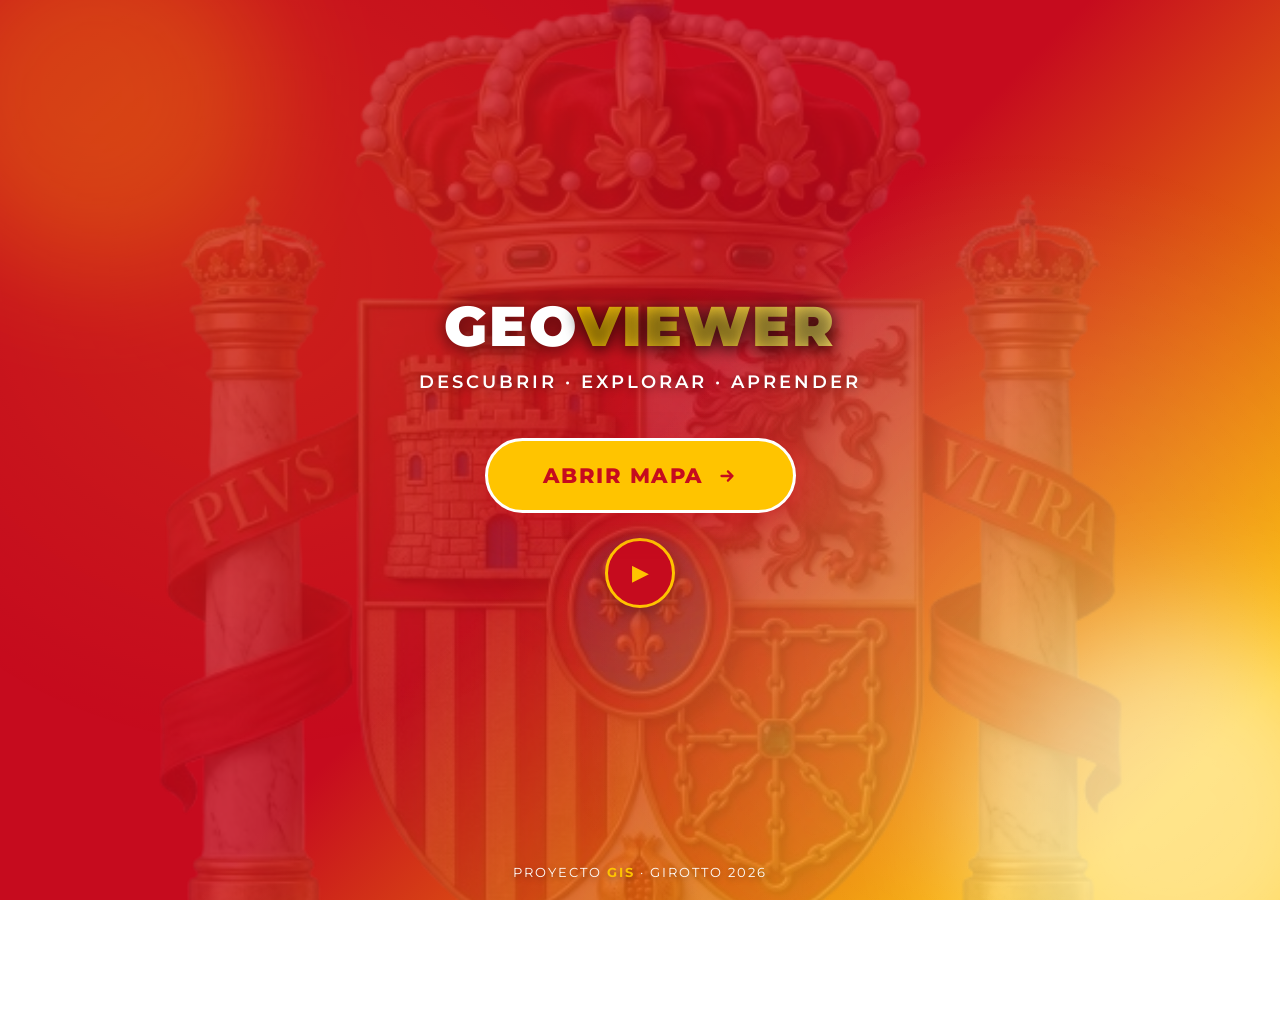
<file: index.html>
<!DOCTYPE html>
<html lang="es">
<head>
    <meta charset="UTF-8">
    <meta name="viewport" content="width=device-width, initial-scale=1.0">
    <title>Geoviewer | España</title>
    <link href="https://fonts.googleapis.com/css2?family=Montserrat:wght@400;600;800;900&display=swap" rel="stylesheet">

    <style>
        /* ===== VARIABLES DE COLOR ESPAÑA ===== */
        :root {
            --es-red: #C60B1E;       /* Rojo bandera española */
            --es-red-dark: #8B0000;
            --es-yellow: #FFC400;    /* Amarillo bandera española */
            --es-yellow-dark: #E6A800;
            --es-white: #FFFFFF;
            --es-gray: #f0f0f0;
        }

        * { margin: 0; padding: 0; box-sizing: border-box; }

        body, html {
            height: 100vh;
            width: 100%;
            font-family: 'Montserrat', sans-serif;
            overflow: hidden;
            /* ===== FONDO DE TRES COLORES: ROJO, AMARILLO, ROJO ===== */
            background: linear-gradient(135deg, 
                var(--es-red) 0%, 
                var(--es-red) 25%, 
                var(--es-yellow) 45%, 
                var(--es-yellow) 55%, 
                var(--es-red) 75%, 
                var(--es-red) 100%);
            background-size: 200% 200%;
            animation: gradientShift 15s ease infinite;
            display: flex;
            flex-direction: column;
            justify-content: center;
            align-items: center;
            position: relative;
        }

        @keyframes gradientShift {
            0%   { background-position: 0% 50%; }
            50%  { background-position: 100% 50%; }
            100% { background-position: 0% 50%; }
        }

        /* ===== IMAGEN PNG DE FONDO CON ZOOM + MOVIMIENTO ===== */
        body::after {
            content: '';
            position: absolute;
            inset: -10%;
            background-image: url('./images/img.png');
            background-size: contain;
            background-position: center;
            background-repeat: no-repeat;
            opacity: 0.18;
            pointer-events: none;
            z-index: 0;
            will-change: transform, opacity;
            animation: 
                breatheZoom 12s ease-in-out infinite,
                driftMove 18s ease-in-out infinite;
        }

        @keyframes breatheZoom {
            0%, 100% { transform: scale(1); }
            50%      { transform: scale(1.15); }
        }

        @keyframes driftMove {
            0%   { background-position: 45% 50%; }
            25%  { background-position: 55% 45%; }
            50%  { background-position: 50% 55%; }
            75%  { background-position: 45% 50%; }
            100% { background-position: 45% 50%; }
        }

        /* ===== PATRÓN DECORATIVO DE FONDO ===== */
        body::before {
            content: '';
            position: absolute;
            inset: 0;
            background-image: 
                radial-gradient(circle at 20% 30%, rgba(255,196,0,0.12) 0%, transparent 40%),
                radial-gradient(circle at 80% 70%, rgba(255,255,255,0.15) 0%, transparent 40%);
            pointer-events: none;
            z-index: 1;
        }

        /* Esferas decorativas flotantes */
        .orb {
            position: absolute;
            border-radius: 50%;
            filter: blur(60px);
            opacity: 0.4;
            z-index: 1;
            animation: float 8s ease-in-out infinite;
        }
        .orb-1 { width: 350px; height: 350px; background: var(--es-yellow); top: -80px; left: -80px; opacity: 0.25; }
        .orb-2 { width: 400px; height: 400px; background: var(--es-white); bottom: -120px; right: -100px; animation-delay: 2s; opacity: 0.5; }
        .orb-3 { width: 250px; height: 250px; background: var(--es-red); top: 50%; left: 50%; transform: translate(-50%, -50%); animation-delay: 4s; opacity: 0.15; }

        @keyframes float {
            0%, 100% { transform: translate(0, 0) scale(1); }
            50%      { transform: translate(30px, -30px) scale(1.1); }
        }

        /* ===== CABECERA CON LOGOS ===== */
        .header-logos {
            position: absolute;
            top: 25px;
            left: 0;
            width: 100%;
            display: flex;
            justify-content: space-between;
            align-items: center;
            padding: 0 50px;
            z-index: 10;
            animation: fadeDown 1s ease-out;
        }

        @keyframes fadeDown {
            from { opacity: 0; transform: translateY(-30px); }
            to   { opacity: 1; transform: translateY(0); }
        }

        .logo {
            width: 150px;
            max-width: 35vw;
            height: auto;
            object-fit: contain;
            filter: drop-shadow(0 8px 20px rgba(0,0,0,0.25)) brightness(1.05);
            transition: transform 0.3s ease, filter 0.3s ease;
        }
        .logo:hover {
            transform: scale(1.08) rotate(-2deg);
            filter: drop-shadow(0 12px 25px rgba(198,11,30,0.5)) brightness(1.1);
        }

        /* ===== CONTENIDO CENTRAL ===== */
        .main-content {
            text-align: center;
            z-index: 5;
            padding: 20px;
            animation: fadeUp 1.2s ease-out 0.3s both;
        }

        @keyframes fadeUp {
            from { opacity: 0; transform: translateY(40px); }
            to   { opacity: 1; transform: translateY(0); }
        }

        .title {
            font-size: clamp(2rem, 5vw, 3.5rem);
            font-weight: 900;
            color: var(--es-white);
            letter-spacing: 2px;
            text-transform: uppercase;
            margin-bottom: 10px;
            text-shadow: 
                0 0 20px rgba(0,0,0,0.4),
                0 4px 15px rgba(0,0,0,0.3);
        }
        .title span {
            background: linear-gradient(90deg, var(--es-yellow), #FFE066, var(--es-yellow));
            -webkit-background-clip: text;
            background-clip: text;
            -webkit-text-fill-color: transparent;
            background-size: 200% auto;
            animation: shine 3s linear infinite;
            filter: drop-shadow(0 2px 6px rgba(0,0,0,0.3));
        }
        @keyframes shine {
            to { background-position: 200% center; }
        }

        .subtitle {
            font-size: clamp(0.9rem, 1.8vw, 1.15rem);
            color: var(--es-white);
            font-weight: 600;
            letter-spacing: 3px;
            margin-bottom: 45px;
            text-transform: uppercase;
            text-shadow: 0 2px 8px rgba(0,0,0,0.4);
        }

        /* ===== BOTÓN PRINCIPAL ===== */
        .btn-sig-container {
            position: relative;
            display: inline-block;
            animation: fadeUp 1.2s ease-out 0.6s both;
        }

        .btn-sig {
            display: inline-flex;
            align-items: center;
            gap: 12px;
            padding: 22px 55px;
            font-family: 'Montserrat', sans-serif;
            font-size: clamp(1rem, 2vw, 1.3rem);
            font-weight: 800;
            letter-spacing: 1.5px;
            text-transform: uppercase;
            color: var(--es-red);
            background: var(--es-yellow);
            border: 3px solid var(--es-white);
            border-radius: 60px;
            text-decoration: none;
            cursor: pointer;
            position: relative;
            z-index: 2;
            box-shadow: 
                0 10px 30px rgba(198, 11, 30, 0.5),
                0 0 0 0 rgba(255, 255, 255, 0.7);
            transition: all 0.35s cubic-bezier(0.25, 0.8, 0.25, 1);
            overflow: hidden;
        }

        .btn-sig::before {
            content: '';
            position: absolute;
            top: 0;
            left: -100%;
            width: 100%;
            height: 100%;
            background: linear-gradient(90deg, transparent, rgba(255,255,255,0.5), transparent);
            transition: left 0.6s ease;
        }
        .btn-sig:hover::before {
            left: 100%;
        }

        .btn-sig:hover {
            transform: translateY(-4px) scale(1.05);
            background: var(--es-red);
            color: var(--es-yellow);
            border-color: var(--es-yellow);
            box-shadow: 
                0 15px 40px rgba(198, 11, 30, 0.6),
                0 0 0 4px rgba(255, 196, 0, 0.5);
        }

        .btn-sig svg {
            width: 22px;
            height: 22px;
            transition: transform 0.3s ease;
        }
        .btn-sig:hover svg {
            transform: translateX(5px);
        }

        /* ===== BOTÓN GIRATORIO PARA VÍDEO ===== */
        .video-container {
            margin-top: 25px;
            display: flex;
            flex-direction: column;
            align-items: center;
            gap: 15px;
            z-index: 5;
        }

        .btn-suizo-giratorio {
            width: 70px;
            height: 70px;
            background-color: var(--es-red);
            border: 3px solid var(--es-yellow);
            border-radius: 50%;
            color: var(--es-yellow);
            font-size: 22px;
            display: inline-flex;
            align-items: center;
            justify-content: center;
            cursor: pointer;
            box-shadow: 0 6px 20px rgba(0, 0, 0, 0.3);
            transition: transform 0.6s ease, background-color 0.3s ease, color 0.3s ease;
            outline: none;
        }

        .btn-suizo-giratorio:hover {
            transform: scale(1.1) rotate(15deg);
            background-color: var(--es-yellow);
            color: var(--es-red);
            border-color: var(--es-red);
        }

        @keyframes girarInfinito {
            from { transform: rotate(0deg); }
            to { transform: rotate(360deg); }
        }

        .btn-suizo-giratorio.girando {
            animation: girarInfinito 2.5s linear infinite;
        }

        /* Estilo para el reproductor de vídeo */
        #mi-video {
            border-radius: 12px;
            box-shadow: 0 10px 30px rgba(0,0,0,0.35);
            border: 3px solid var(--es-yellow);
            max-width: 90%;
        }

        /* ===== PIE DE PÁGINA ===== */
        .footer {
            position: absolute;
            bottom: 20px;
            width: 100%;
            text-align: center;
            color: var(--es-white);
            font-size: 0.8rem;
            letter-spacing: 2px;
            text-transform: uppercase;
            z-index: 10;
            animation: fadeUp 1.5s ease-out 1s both;
            text-shadow: 0 2px 6px rgba(0,0,0,0.4);
        }
        .footer strong {
            color: var(--es-yellow);
            font-weight: 700;
        }

        /* ===== RESPONSIVE ===== */
        @media (max-width: 600px) {
            .header-logos { padding: 0 20px; top: 15px; }
            .logo { width: 100px; }
            .btn-sig { padding: 16px 35px; gap: 8px; }
            .subtitle { letter-spacing: 1.5px; margin-bottom: 30px; }
            .orb-1, .orb-2 { width: 200px; height: 200px; }
        }
    </style>
</head>
<body>

    <!-- Esferas decorativas -->
    <div class="orb orb-1"></div>
    <div class="orb orb-2"></div>
    <div class="orb orb-3"></div>

    <!-- Contenido central -->
    <main class="main-content">
        <h1 class="title">Geo<span>viewer</span></h1>
        <p class="subtitle">Descubrir · Explorar · Aprender</p>

        <div class="btn-sig-container">
            <a href="maps.html" 
               class="btn-sig" 
               target="_blank" 
               rel="noopener noreferrer">
                Abrir mapa
                <svg xmlns="http://www.w3.org/2000/svg" fill="none" viewBox="0 0 24 24" stroke="currentColor" stroke-width="2.5">
                    <path stroke-linecap="round" stroke-linejoin="round" d="M13 7l5 5m0 0l-5 5m5-5H6" />
                </svg>
            </a>
        </div>

        <!-- Botón de vídeo y reproductor -->
        <div class="video-container">
            <button id="video-btn" class="btn-suizo-giratorio" title="Reproducir vídeo">
                <span class="icono">▶</span>
            </button>
            <video id="mi-video" src="./images/Geoviewer.mp4" width="900" style="display:none;"></video>
        </div>
    </main>

    <!-- Pie de página -->
    <footer class="footer">
        Proyecto <strong>GIS</strong> · Girotto 2026
    </footer>

    <!-- SCRIPT DE CONTROL -->
  <script>
    const boton = document.getElementById('video-btn');
    const video = document.getElementById('mi-video');

    boton.addEventListener('click', () => {
        if (video.style.display === 'none' || video.style.display === '') {
            video.style.display = 'block';
            video.play();
            boton.classList.add('girando');
            boton.querySelector('.icono').textContent = '⏸';
        } else {
            video.pause();
            video.style.display = 'none';
            boton.classList.remove('girando');
            boton.querySelector('.icono').textContent = '▶';
        }
    });
</script>
</body>
</html>
</file>
